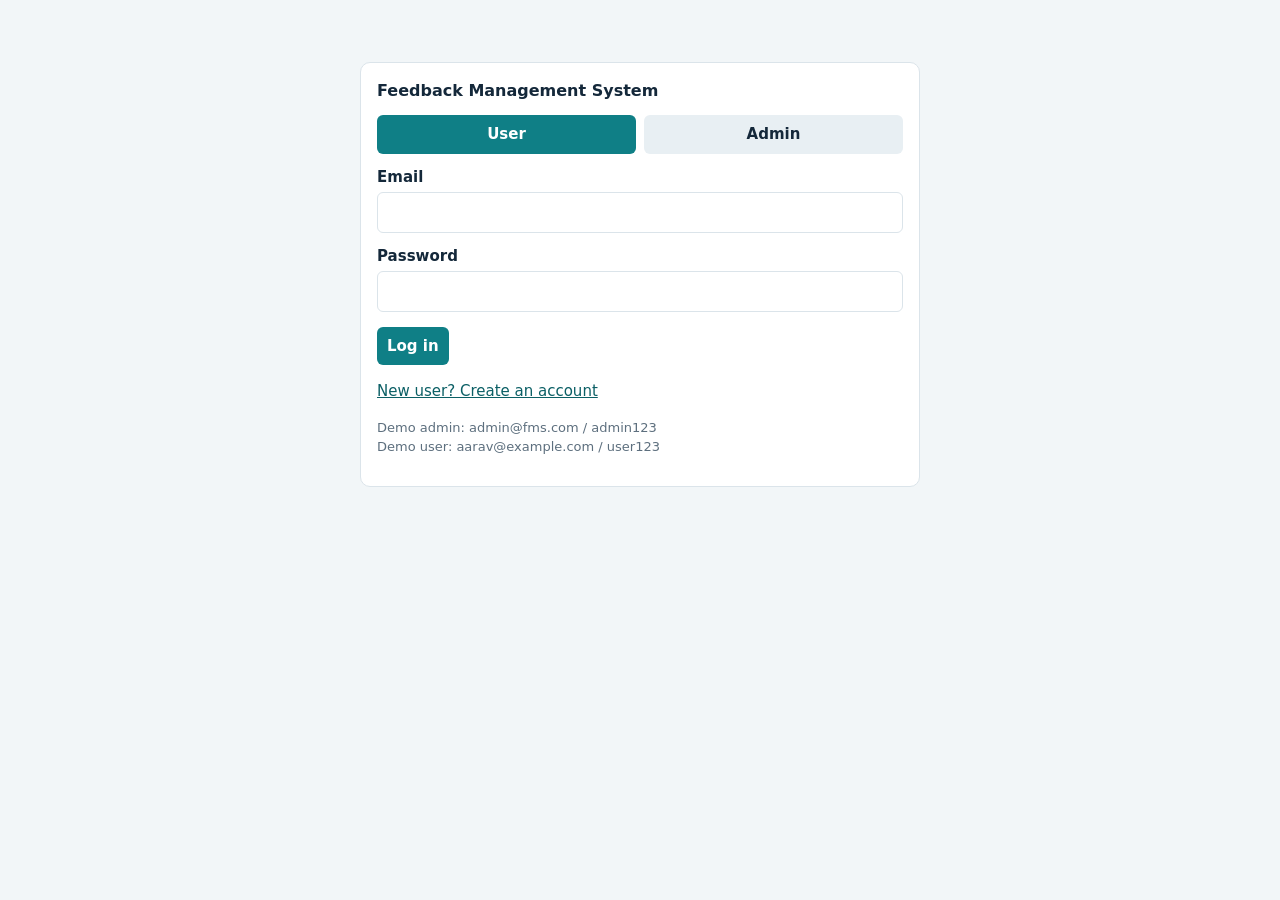
<file: index.html>
<!DOCTYPE html>
<html lang="en"><head><meta charset="UTF-8"><meta name="viewport" content="width=device-width, initial-scale=1">
<title>Login - Feedback Management System</title><link rel="stylesheet" href="css/style.css"></head>
<body>
<main><div class="card form login">
  <h2>Feedback Management System</h2>
  <div class="tabs"><button type="button" class="tab active" data-role="user">User</button><button type="button" class="tab" data-role="admin">Admin</button></div>
  <form id="authForm">
    <div id="nameRow"><label for="name">Full name</label><input id="name"></div>
    <label for="email">Email</label><input id="email" type="email">
    <label for="password">Password</label><input id="password" type="password">
    <div id="planRow"><label for="plan">Your plan</label><select id="plan"><option>Free</option><option>Premium</option><option>Enterprise</option></select></div>
    <p><button type="submit" id="submitBtn">Log in</button></p>
  </form>
  <p><a href="#" id="toggle"></a></p>
  <div id="msg" role="alert"></div>
  <p class="empty">Demo admin: admin@fms.com / admin123<br>Demo user: aarav@example.com / user123</p>
</div></main>
<script src="js/analysis.js"></script><script src="js/workflows.js"></script><script src="js/storage.js"></script><script src="js/auth.js"></script><script src="js/login.js"></script>
</body></html>
</file>
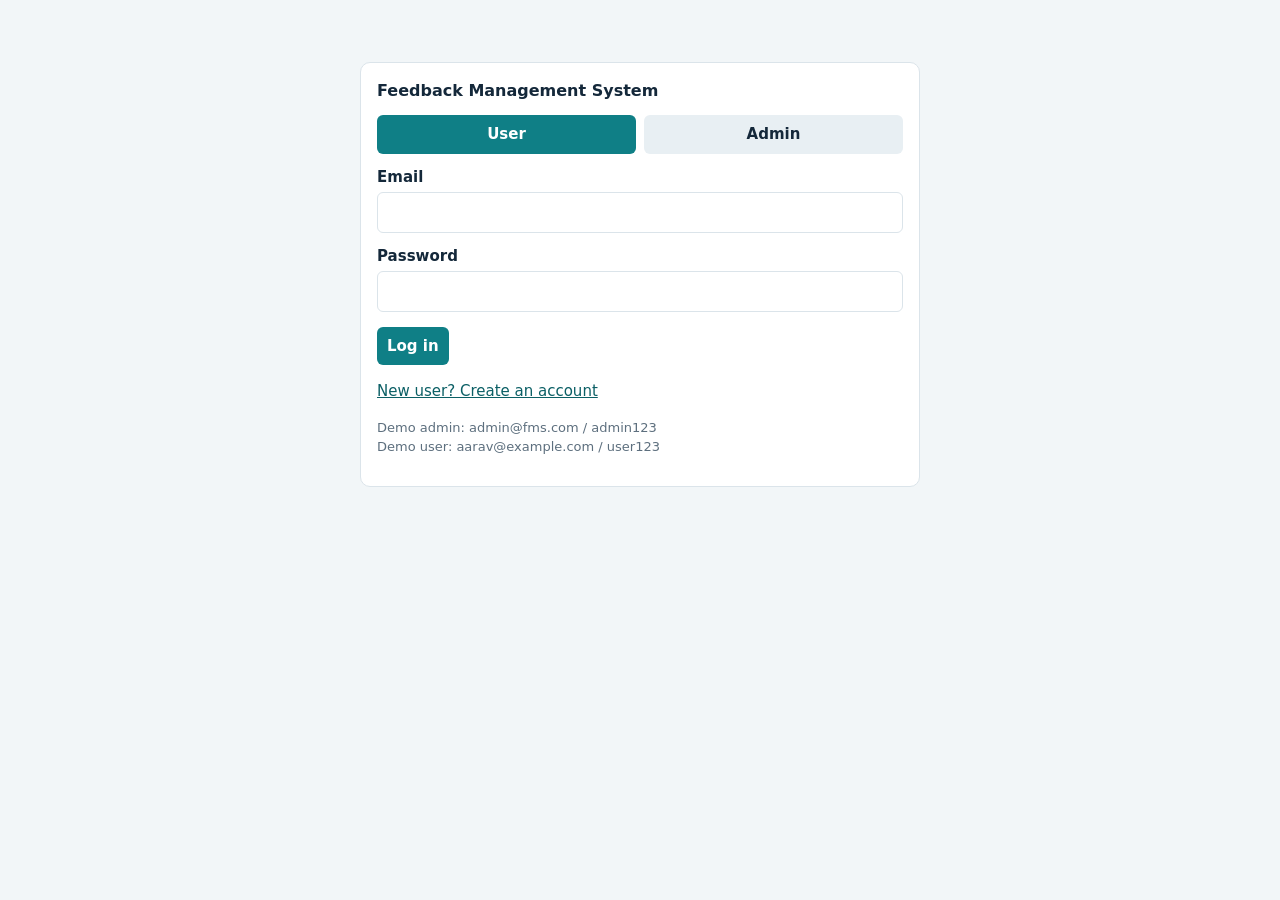
<file: admin.html>
<!DOCTYPE html>
<html lang="en"><head><meta charset="UTF-8"><meta name="viewport" content="width=device-width, initial-scale=1">
<title>Admin dashboard</title><link rel="stylesheet" href="css/style.css"></head>
<body>
<header><h1>Feedback Management System - Admin</h1><div class="navr"><span id="who"></span><button class="ghost" id="logout">Log out</button></div></header>
<main>
  <section class="grid kpis">
    <div class="card kpi"><small>Net Promoter Score</small><div class="num" id="nps">0</div></div>
    <div class="card kpi"><small>CSAT (satisfied %)</small><div class="num" id="csat">0</div></div>
    <div class="card kpi"><small>CES (avg effort, 1-7)</small><div class="num" id="ces">0</div></div>
    <div class="card kpi"><small>Total responses</small><div class="num" id="total">0</div></div>
  </section>
  <section class="grid three">
    <div class="card"><h2>Create a feedback form</h2>
      <form id="createForm">
        <label for="fTitle">Form title</label><input id="fTitle" style="width:100%" placeholder="e.g. Delivery Experience">
        <label for="fTopic">Topic</label><input id="fTopic" style="width:100%" placeholder="e.g. Delivery">
        <div class="row2"><div><label for="fType">Survey type</label><select id="fType" style="width:100%"><option value="NPS">NPS</option><option value="CSAT">CSAT</option><option value="CES">CES</option></select></div>
        <div><label for="fTarget">Send to</label><select id="fTarget" style="width:100%"><option>All</option><option>Free</option><option>Premium</option><option>Enterprise</option></select></div></div>
        <label for="fQuestion">Question (optional)</label><input id="fQuestion" style="width:100%" placeholder="Leave empty to use the standard question">
        <p><button type="submit">Create form</button></p><div id="createMsg" class="empty" role="status"></div>
      </form></div>
    <div class="card"><h2>Open alerts</h2><div id="alerts"></div></div>
    <div class="card"><h2>By sentiment</h2><div id="bySentiment"></div><h2>By theme</h2><div id="byCategory"></div></div>
  </section>
  <section class="card" style="margin-bottom:16px"><h2>My forms</h2><div class="tablewrap"><table><thead><tr><th>Form</th><th>Type</th><th>Sent to</th><th>Responses</th><th></th></tr></thead><tbody id="formRows"></tbody></table></div></section>
  <section class="card"><h2>Who gave feedback</h2>
    <div class="filters"><select id="fForm"></select>
      <select id="fSent"><option value="">All sentiments</option><option>Positive</option><option>Neutral</option><option>Negative</option></select>
      <select id="fStatus"><option value="">All statuses</option><option>New</option><option>In Progress</option><option>Resolved</option></select>
      <button class="ghost" id="resetData">Reset demo data</button></div>
    <div class="tablewrap"><table><thead><tr><th>Date</th><th>Form</th><th>User</th><th>Channel</th><th>Score</th><th>Comment</th><th>AI analysis</th><th>Team</th><th>Status</th><th></th></tr></thead><tbody id="rows"></tbody></table></div>
  </section>
</main>
<dialog id="dlg"><h2>Reply to user</h2><div id="replyInfo"></div>
  <label for="replyText">Your reply</label><textarea id="replyText"></textarea>
  <label for="replyStatus">Status</label><select id="replyStatus"><option>New</option><option>In Progress</option><option>Resolved</option></select>
  <p><button id="sendReply">Save reply</button> <button class="ghost" id="closeDlg">Cancel</button></p></dialog>
<script src="js/analysis.js"></script><script src="js/workflows.js"></script><script src="js/storage.js"></script><script src="js/auth.js"></script><script src="js/admin.js"></script>
</body></html>
</file>
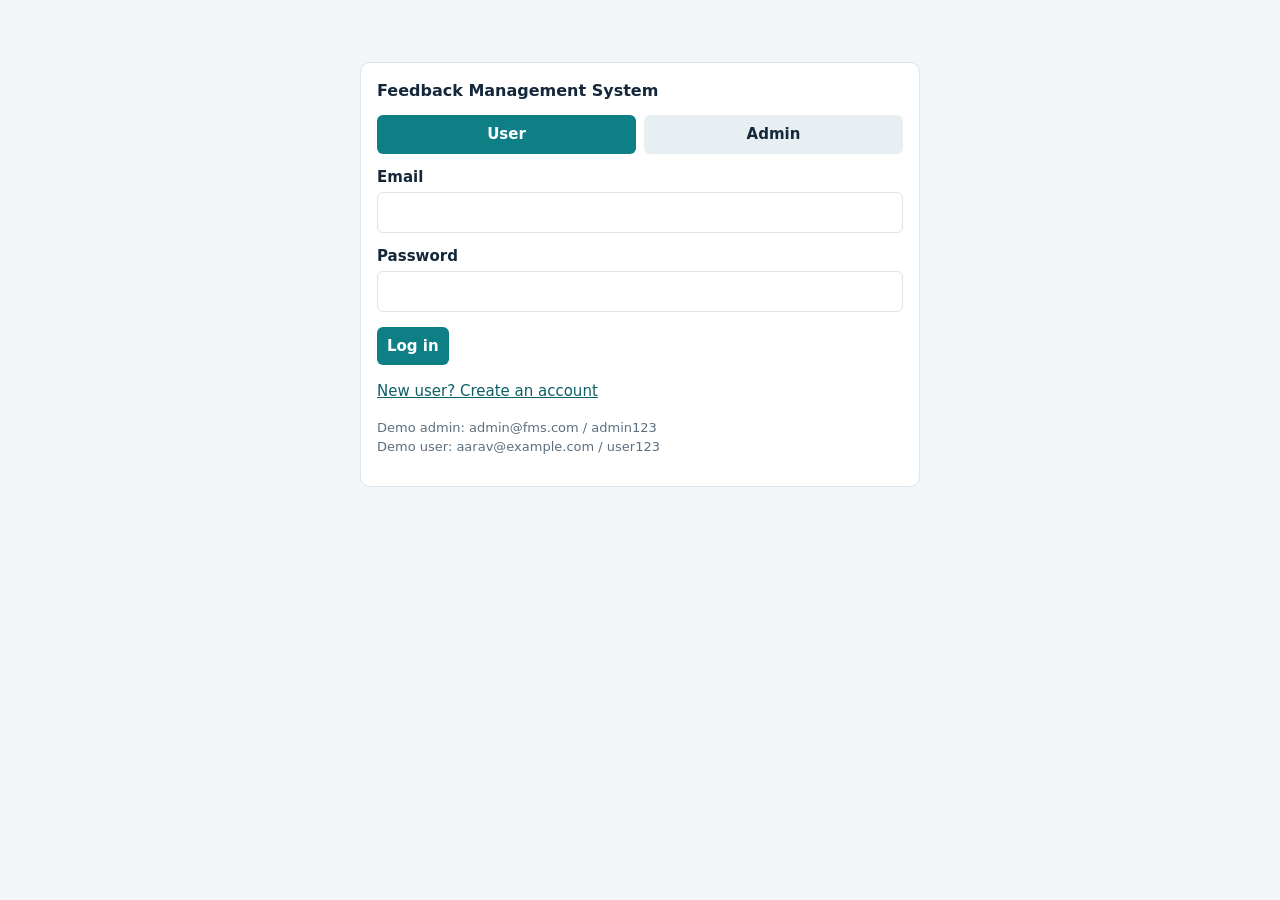
<file: user.html>
<!DOCTYPE html>
<html lang="en"><head><meta charset="UTF-8"><meta name="viewport" content="width=device-width, initial-scale=1">
<title>My feedback</title><link rel="stylesheet" href="css/style.css"></head>
<body>
<header><h1>Feedback Management System</h1><div class="navr"><span id="who"></span><button class="ghost" id="logout">Log out</button></div></header>
<main>
  <h2>Forms for you</h2><div class="cards" id="forms"></div>
  <section class="card"><h2>My feedback</h2><div class="tablewrap"><table><thead><tr><th>Form</th><th>Score</th><th>My comment</th><th>Status</th><th>Reply from team</th></tr></thead><tbody id="mine"></tbody></table></div></section>
</main>
<dialog id="dlg"><h2 id="dTitle"></h2><p id="dQuestion"></p>
  <label for="channel">How are you sending this?</label>
  <select id="channel"><option>Website Pop-up</option><option>Email</option><option>SMS</option><option>WhatsApp</option><option>In-App Survey</option><option>QR Code</option><option>Kiosk</option><option>Web Widget</option></select>
  <label for="score" id="scoreLabel"></label><select id="score"></select>
  <label for="comment">Your comment</label><textarea id="comment" placeholder="What went well or wrong?"></textarea>
  <div id="dMsg" role="alert" class="empty"></div>
  <p><button id="submitFb">Send feedback</button> <button class="ghost" id="cancelFb">Cancel</button></p></dialog>
<script src="js/analysis.js"></script><script src="js/workflows.js"></script><script src="js/storage.js"></script><script src="js/auth.js"></script><script src="js/user.js"></script>
</body></html>
</file>
<file: css/style.css>
:root{--bg:#f2f6f8;--card:#fff;--ink:#14283a;--mute:#5d6f7e;--line:#dbe4ea;--brand:#0f7f86;--brand-d:#0b5f65;--bad:#c92a55;--warn:#d98a0b;--good:#1f8f55;--r:10px}
*{box-sizing:border-box}
body{margin:0;background:var(--bg);color:var(--ink);font:15px/1.5 "Segoe UI",system-ui,sans-serif}
header{background:var(--ink);color:#fff;padding:14px 24px;display:flex;justify-content:space-between;align-items:center;flex-wrap:wrap;gap:8px}
header h1{font-size:19px;margin:0;font-weight:600}
header a{color:#bfe7e9;margin-left:16px;text-decoration:none}
header a:hover{text-decoration:underline}
main{max-width:1180px;margin:0 auto;padding:22px 16px}
h2{font-size:16px;margin:0 0 12px}
.grid{display:grid;gap:16px;margin-bottom:16px}
.kpis{grid-template-columns:repeat(auto-fit,minmax(190px,1fr))}
.three{grid-template-columns:repeat(auto-fit,minmax(280px,1fr))}
.card{background:var(--card);border:1px solid var(--line);border-radius:var(--r);padding:16px}
.kpi .num{font-size:34px;font-weight:700;color:var(--brand-d);line-height:1.1}
.kpi small{color:var(--mute)}
.bar{display:flex;align-items:center;gap:8px;margin:7px 0;font-size:13px}
.bar span:first-child{width:96px}
.bar i{display:block;height:10px;background:var(--brand);border-radius:5px;min-width:3px}
.bar.Negative i{background:var(--bad)}.bar.Positive i{background:var(--good)}.bar.Neutral i{background:var(--warn)}
.alert{border-left:4px solid var(--bad);background:#fdf0f3;padding:8px 12px;margin:8px 0;border-radius:0 6px 6px 0;font-size:13px}
.empty{color:var(--mute);font-size:13px}
.filters{display:flex;gap:8px;flex-wrap:wrap;margin-bottom:12px}
select,input,textarea,button{font:inherit;padding:8px 10px;border:1px solid var(--line);border-radius:6px;background:#fff;color:var(--ink)}
textarea{width:100%;min-height:90px}
button{background:var(--brand);color:#fff;border:0;cursor:pointer;font-weight:600}
button:hover{background:var(--brand-d)}
button.ghost{background:#e8eff3;color:var(--ink)}
button:focus-visible,select:focus-visible,input:focus-visible,textarea:focus-visible{outline:3px solid #7fd0d4;outline-offset:1px}
.tablewrap{overflow-x:auto}
table{width:100%;border-collapse:collapse;font-size:13.5px}
th,td{text-align:left;padding:9px 8px;border-bottom:1px solid var(--line);vertical-align:top}
th{color:var(--mute);font-weight:600}
.tag{display:inline-block;padding:2px 8px;border-radius:12px;font-size:12px;background:#e8eff3}
.tag.Negative,.tag.New{background:#fbdce4;color:var(--bad)}
.tag.Positive,.tag.Resolved{background:#d9f2e4;color:var(--good)}
.tag.Neutral,.tag.Progress{background:#fcefd3;color:#8a5a00}
.urgent{color:var(--bad);font-weight:700}
dialog{border:0;border-radius:var(--r);width:min(520px,92vw);padding:20px}
dialog::backdrop{background:rgba(20,40,58,.5)}
.form{max-width:560px;margin:0 auto}
.form label{display:block;margin:12px 0 4px;font-weight:600}
.form select,.form input{width:100%}
.msg{margin-top:14px;padding:10px 12px;border-radius:6px;background:#d9f2e4;color:#14633a}
.msg.err{background:#fbdce4;color:var(--bad)}
@media(prefers-reduced-motion:reduce){*{transition:none!important}}
.tabs{display:flex;gap:8px;margin-bottom:6px}
.tab{flex:1;background:#e8eff3;color:var(--ink)}
.tab.active{background:var(--brand);color:#fff}
.navr{display:flex;gap:12px;align-items:center}
header button.ghost{padding:5px 12px}
.login{margin-top:40px}
.login a{color:var(--brand-d)}
.cards{display:grid;gap:16px;grid-template-columns:repeat(auto-fill,minmax(260px,1fr));margin-bottom:16px}
.row2{display:grid;gap:10px;grid-template-columns:1fr 1fr}
dialog label{display:block;margin:10px 0 4px;font-weight:600}
dialog select,dialog input{width:100%}
</file>
